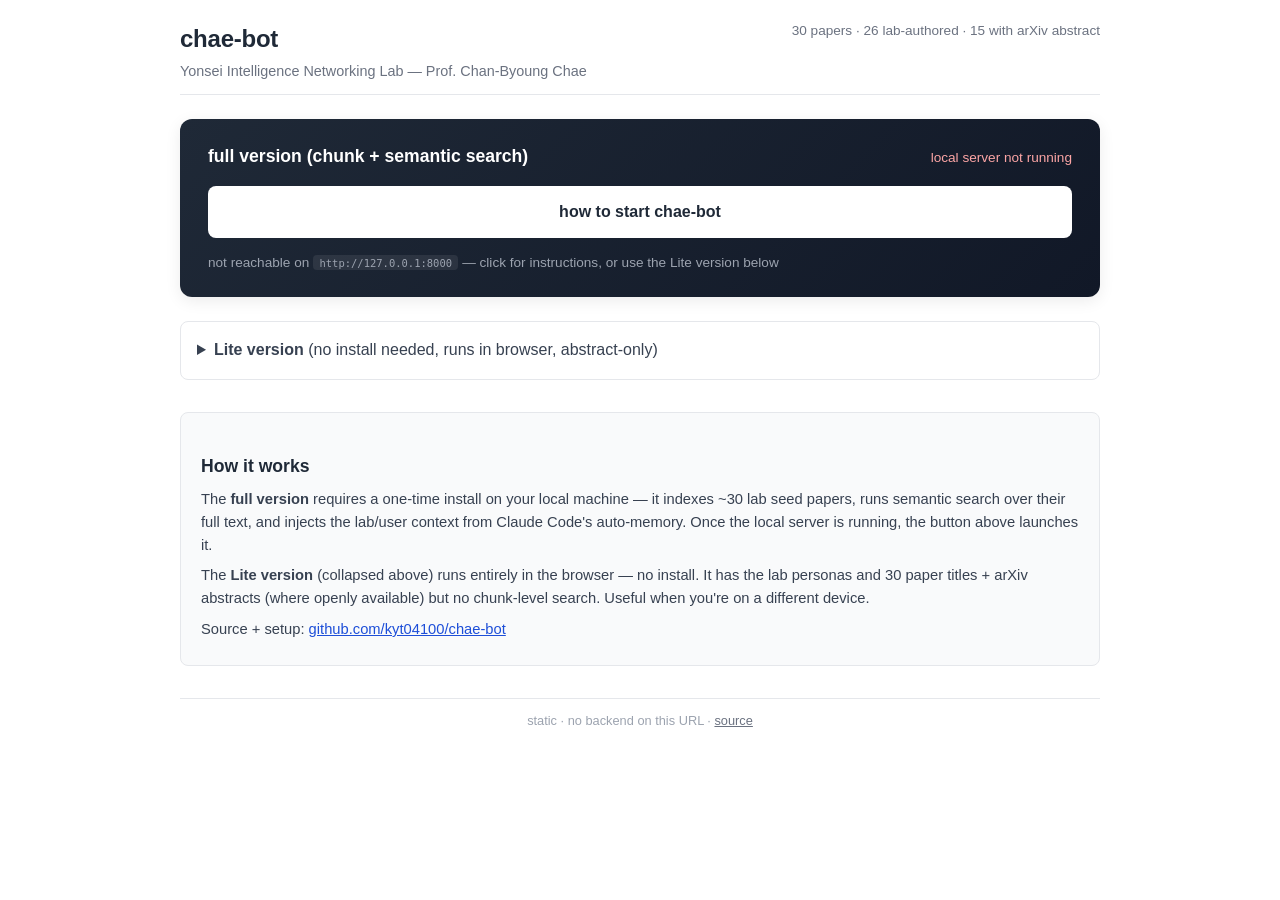
<file: docs/index.html>
<!DOCTYPE html>
<html lang="ko">
<head>
  <meta charset="UTF-8">
  <meta name="viewport" content="width=device-width, initial-scale=1.0">
  <title>chae-bot · Yonsei Intelligence Networking Lab</title>
  <link rel="stylesheet" href="style.css">
</head>
<body>
  <header>
    <div>
      <h1>chae-bot</h1>
      <div class="sub">Yonsei Intelligence Networking Lab — Prof. Chan-Byoung Chae</div>
    </div>
    <div id="status">…</div>
  </header>

  <main>
    <section class="launcher" id="launcher">
      <div class="launcher-card">
        <div class="launcher-head">
          <h2>full version (chunk + semantic search)</h2>
          <div class="probe" id="probe">checking local server…</div>
        </div>
        <button id="launch-btn" class="big" disabled>open chae-bot</button>
        <div class="launcher-note" id="launcher-note">
          probing <code>http://127.0.0.1:8000</code> — if running, click to open the full local UI
        </div>
      </div>
    </section>

    <details class="fallback">
      <summary><b>Lite version</b> (no install needed, runs in browser, abstract-only)</summary>

      <section class="ask">
        <div class="row">
          <label class="lbl">bot
            <select id="bot">
              <option value="general">general — broad lab knowledge</option>
              <option value="fas">fas — Fluid Antenna Systems</option>
              <option value="trihybrid">trihybrid — RF lens / mmWave / near-field</option>
            </select>
          </label>
          <label class="lbl chk">
            <input type="checkbox" id="lab-only">
            lab papers only
          </label>
        </div>

        <textarea id="q" rows="4" placeholder="질문을 입력하세요. 예: FAS Part I/II/III의 기여 비교 — Ctrl+Enter로 제출"></textarea>

        <div class="row">
          <button id="go">build prompt</button>
          <a class="btn-link" href="https://claude.ai/new" target="_blank" rel="noopener">open claude.ai →</a>
          <span class="hint">copy → claude.ai/ChatGPT 붙여넣기</span>
        </div>
      </section>

      <section class="output" hidden>
        <div class="actions">
          <button id="copy">copy prompt</button>
          <span id="prompt-stats" class="hint"></span>
        </div>

        <details open>
          <summary>full prompt (copy this)</summary>
          <pre id="full"></pre>
        </details>

        <details>
          <summary id="papers-summary">papers in prompt</summary>
          <div id="papers"></div>
        </details>
      </section>
    </details>

    <section class="info">
      <h2>How it works</h2>
      <p>
        The <b>full version</b> requires a one-time install on your local machine — it indexes ~30 lab
        seed papers, runs semantic search over their full text, and injects the lab/user context from
        Claude Code's auto-memory. Once the local server is running, the button above launches it.
      </p>
      <p>
        The <b>Lite version</b> (collapsed above) runs entirely in the browser — no install. It has the
        lab personas and 30 paper titles + arXiv abstracts (where openly available) but no chunk-level
        search. Useful when you're on a different device.
      </p>
      <p>
        Source + setup: <a href="https://github.com/kyt04100/chae-bot" target="_blank" rel="noopener">github.com/kyt04100/chae-bot</a>
      </p>
    </section>
  </main>

  <!-- modal: shown when local server isn't running -->
  <div class="modal" id="modal" hidden>
    <div class="modal-card">
      <h3>local server not detected</h3>
      <p>To use the full version, start the chae-bot server in a terminal:</p>
      <pre id="cmd-block">cd C:\Users\Yoontae\Desktop\research_bot
.venv\Scripts\python -m research_bot.cli serve</pre>
      <div class="modal-actions">
        <button id="cmd-copy">copy command</button>
        <button id="retry">I started it — retry</button>
        <button id="modal-close" class="ghost">close</button>
      </div>
      <p class="hint" style="margin-top:1rem">
        Or double-click <code>launch.bat</code> at the project root.
        Don't have the project? <a href="https://github.com/kyt04100/chae-bot#setup" target="_blank" rel="noopener">setup instructions →</a>
      </p>
    </div>
  </div>

  <footer>
    <span>static · no backend on this URL · <a href="https://github.com/kyt04100/chae-bot" target="_blank" rel="noopener">source</a></span>
  </footer>

  <script src="app.js"></script>
</body>
</html>
</file>
<file: docs/style.css>
* { box-sizing: border-box; }
html, body { margin: 0; padding: 0; }
body {
  font-family: -apple-system, BlinkMacSystemFont, "Segoe UI", "Noto Sans KR", sans-serif;
  max-width: 960px;
  margin: 0 auto;
  padding: 1.25rem;
  color: #1f2937;
  line-height: 1.55;
}
header {
  display: flex;
  justify-content: space-between;
  align-items: flex-start;
  border-bottom: 1px solid #e5e7eb;
  padding-bottom: 0.75rem;
  margin-bottom: 1.5rem;
  gap: 1rem;
}
h1 { margin: 0; font-size: 1.5rem; letter-spacing: -0.01em; }
h2 { font-size: 1.1rem; margin: 1.5rem 0 0.5rem; }
h3 { font-size: 1.05rem; margin: 0 0 0.5rem; }
.sub { color: #6b7280; font-size: 0.9em; margin-top: 0.15rem; }
#status { color: #6b7280; font-size: 0.85em; font-variant-numeric: tabular-nums; text-align: right; }

/* launcher hero */
.launcher {
  margin-bottom: 1.5rem;
}
.launcher-card {
  background: linear-gradient(135deg, #1f2937 0%, #111827 100%);
  color: #fff;
  border-radius: 12px;
  padding: 1.5rem 1.75rem;
  box-shadow: 0 4px 16px rgba(0,0,0,0.08);
}
.launcher-head {
  display: flex;
  justify-content: space-between;
  align-items: baseline;
  flex-wrap: wrap;
  gap: 0.5rem;
  margin-bottom: 1rem;
}
.launcher-card h2 { color: #fff; margin: 0; }
.probe {
  font-size: 0.85em;
  color: #9ca3af;
  font-variant-numeric: tabular-nums;
}
.probe.ok { color: #6ee7b7; }
.probe.err { color: #fca5a5; }
.launcher-card button.big {
  background: #fff;
  color: #1f2937;
  border: none;
  padding: 0.85rem 1.5rem;
  border-radius: 8px;
  font-size: 1rem;
  font-weight: 600;
  cursor: pointer;
  width: 100%;
  transition: transform 0.05s, opacity 0.15s;
}
.launcher-card button.big:hover { background: #f9fafb; }
.launcher-card button.big:active { transform: translateY(1px); }
.launcher-card button.big:disabled { opacity: 0.4; cursor: wait; }
.launcher-card button.big.ready { background: #10b981; color: #fff; }
.launcher-card button.big.ready:hover { background: #059669; }
.launcher-note {
  margin-top: 0.85rem;
  color: #9ca3af;
  font-size: 0.85em;
}
.launcher-note code {
  background: rgba(255,255,255,0.08);
  padding: 0.1rem 0.4rem;
  border-radius: 4px;
  font-size: 0.95em;
}

/* fallback (Lite) */
.fallback {
  margin: 1rem 0;
  border: 1px solid #e5e7eb;
  border-radius: 8px;
  padding: 0.75rem 1rem;
}
.fallback > summary {
  cursor: pointer;
  user-select: none;
  padding: 0.25rem 0;
  color: #374151;
}
.fallback[open] > summary { margin-bottom: 1rem; }

.ask { display: flex; flex-direction: column; gap: 0.75rem; }
.row { display: flex; gap: 0.75rem; align-items: center; flex-wrap: wrap; }
.lbl { display: flex; flex-direction: column; gap: 0.25rem; font-size: 0.85em; color: #6b7280; flex: 1; min-width: 220px; }
.lbl.chk { flex-direction: row; align-items: center; gap: 0.4rem; flex: 0 1 auto; }

select, textarea, button, input {
  font: inherit;
  padding: 0.55rem 0.7rem;
  border: 1px solid #d1d5db;
  border-radius: 6px;
  background: #fff;
}
textarea { width: 100%; resize: vertical; min-height: 5em; }
button {
  cursor: pointer;
  background: #1f2937;
  color: #fff;
  border-color: #1f2937;
  padding: 0.6rem 1.25rem;
  font-weight: 500;
}
button:hover { background: #111827; }
button:disabled { opacity: 0.5; cursor: wait; }
button.ghost {
  background: #fff;
  color: #6b7280;
  border-color: #d1d5db;
}
button.ghost:hover { background: #f3f4f6; }
.hint { color: #6b7280; font-size: 0.85em; }
.btn-link {
  color: #1f2937;
  text-decoration: none;
  border: 1px solid #d1d5db;
  border-radius: 6px;
  padding: 0.6rem 1rem;
  font-weight: 500;
  background: #f9fafb;
}
.btn-link:hover { background: #f3f4f6; }

.output { margin-top: 1.5rem; }
.actions { display: flex; gap: 0.75rem; align-items: center; margin-bottom: 0.75rem; flex-wrap: wrap; }

details {
  margin: 0.5rem 0;
  border: 1px solid #e5e7eb;
  border-radius: 6px;
  padding: 0.5rem 0.75rem;
}
details details { background: #fff; }
summary { cursor: pointer; user-select: none; font-weight: 500; color: #374151; }
pre {
  background: #f9fafb;
  border: 1px solid #e5e7eb;
  padding: 0.75rem;
  border-radius: 4px;
  overflow-x: auto;
  white-space: pre-wrap;
  word-wrap: break-word;
  max-height: 600px;
  overflow-y: auto;
  font-size: 0.85em;
  line-height: 1.45;
}

.paper {
  padding: 0.6rem 0.5rem;
  border-bottom: 1px solid #f3f4f6;
  font-size: 0.88em;
}
.paper:last-child { border-bottom: none; }
.paper b { color: #1d4ed8; }
.paper .meta { color: #6b7280; font-size: 0.85em; }
.paper a { color: #1d4ed8; }

.info {
  margin-top: 2rem;
  padding: 1rem 1.25rem;
  background: #f9fafb;
  border-radius: 8px;
  border: 1px solid #e5e7eb;
}
.info p { margin: 0.5rem 0; font-size: 0.92em; color: #374151; }
.info a { color: #1d4ed8; }

footer {
  margin-top: 2rem;
  padding-top: 0.75rem;
  border-top: 1px solid #e5e7eb;
  color: #9ca3af;
  font-size: 0.8em;
  text-align: center;
}
footer a { color: #6b7280; }

/* modal */
.modal {
  position: fixed;
  inset: 0;
  background: rgba(0,0,0,0.5);
  display: flex;
  align-items: center;
  justify-content: center;
  z-index: 100;
  padding: 1rem;
}
.modal[hidden] { display: none; }
.modal-card {
  background: #fff;
  max-width: 540px;
  width: 100%;
  border-radius: 10px;
  padding: 1.5rem;
  box-shadow: 0 8px 32px rgba(0,0,0,0.2);
}
.modal-actions {
  display: flex;
  gap: 0.5rem;
  flex-wrap: wrap;
  margin-top: 1rem;
}
.modal pre {
  background: #f3f4f6;
  font-size: 0.85em;
  white-space: pre;
  overflow-x: auto;
}
</file>
